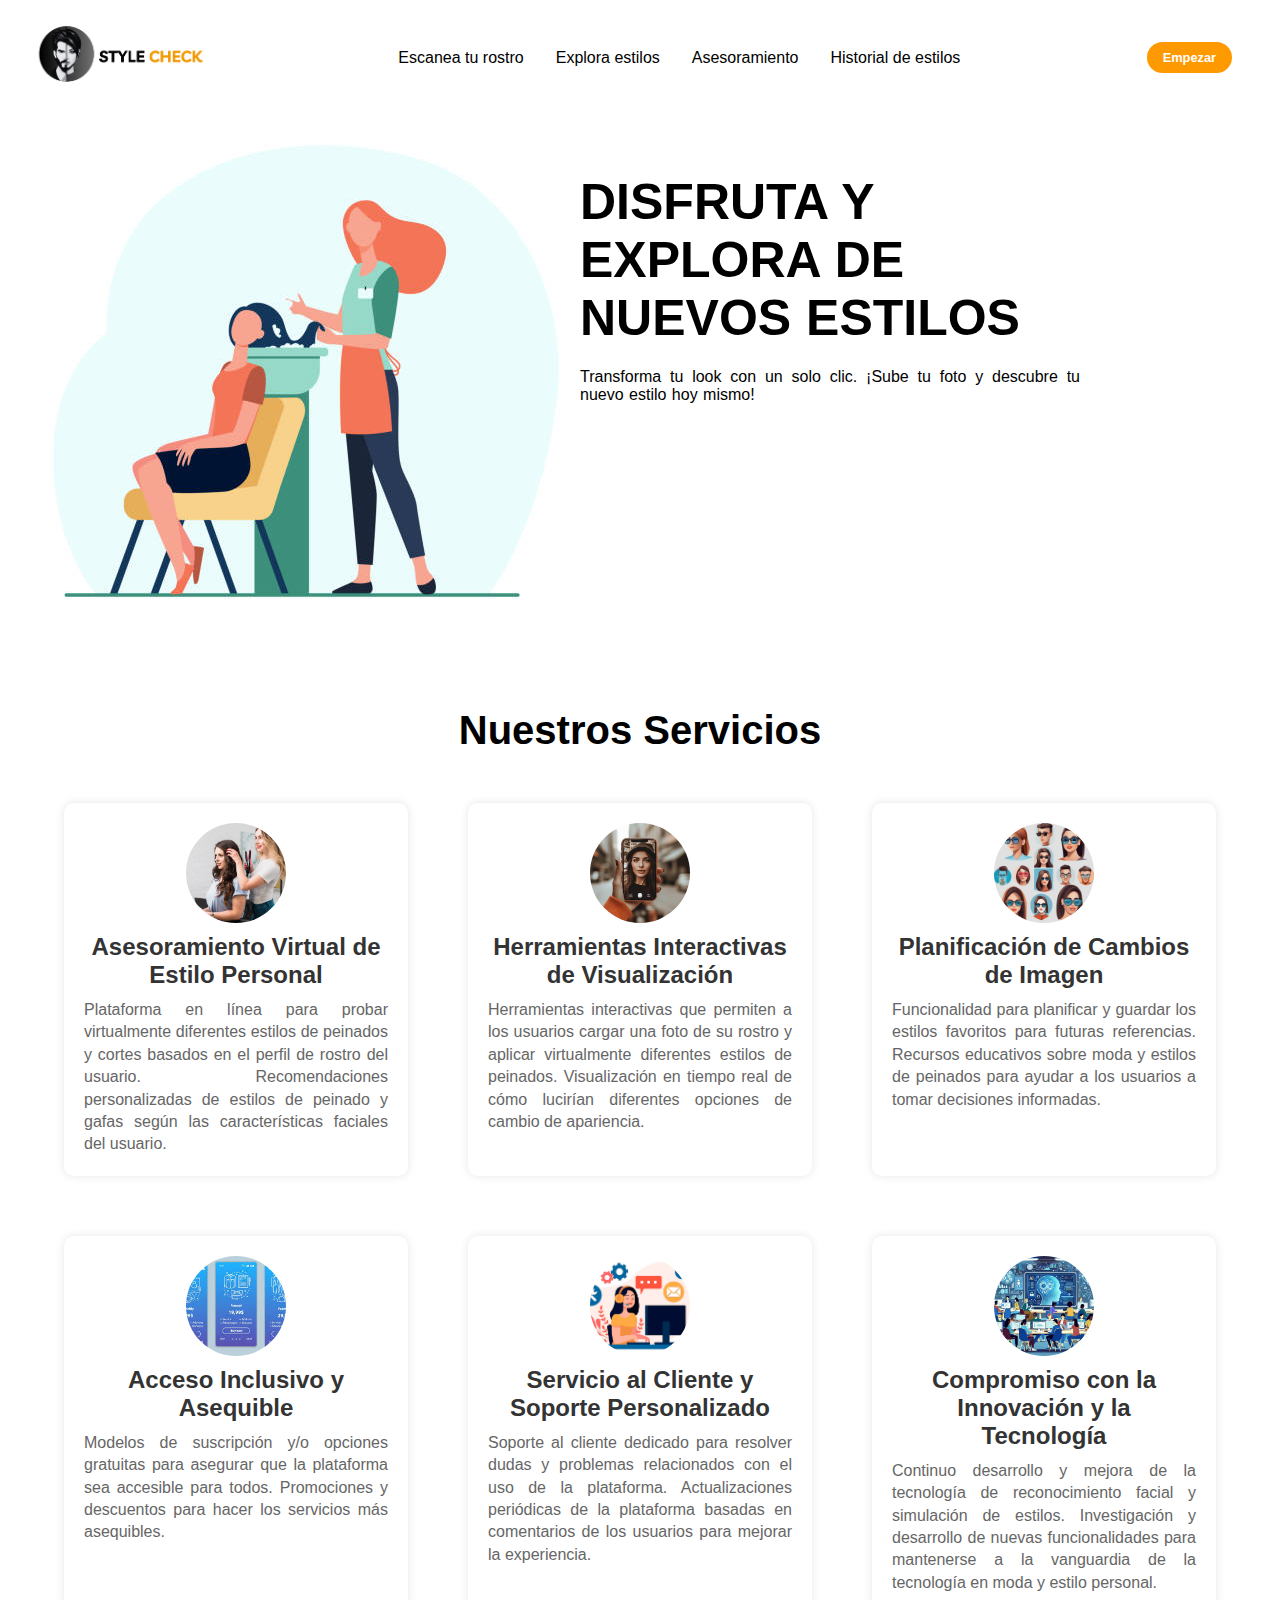
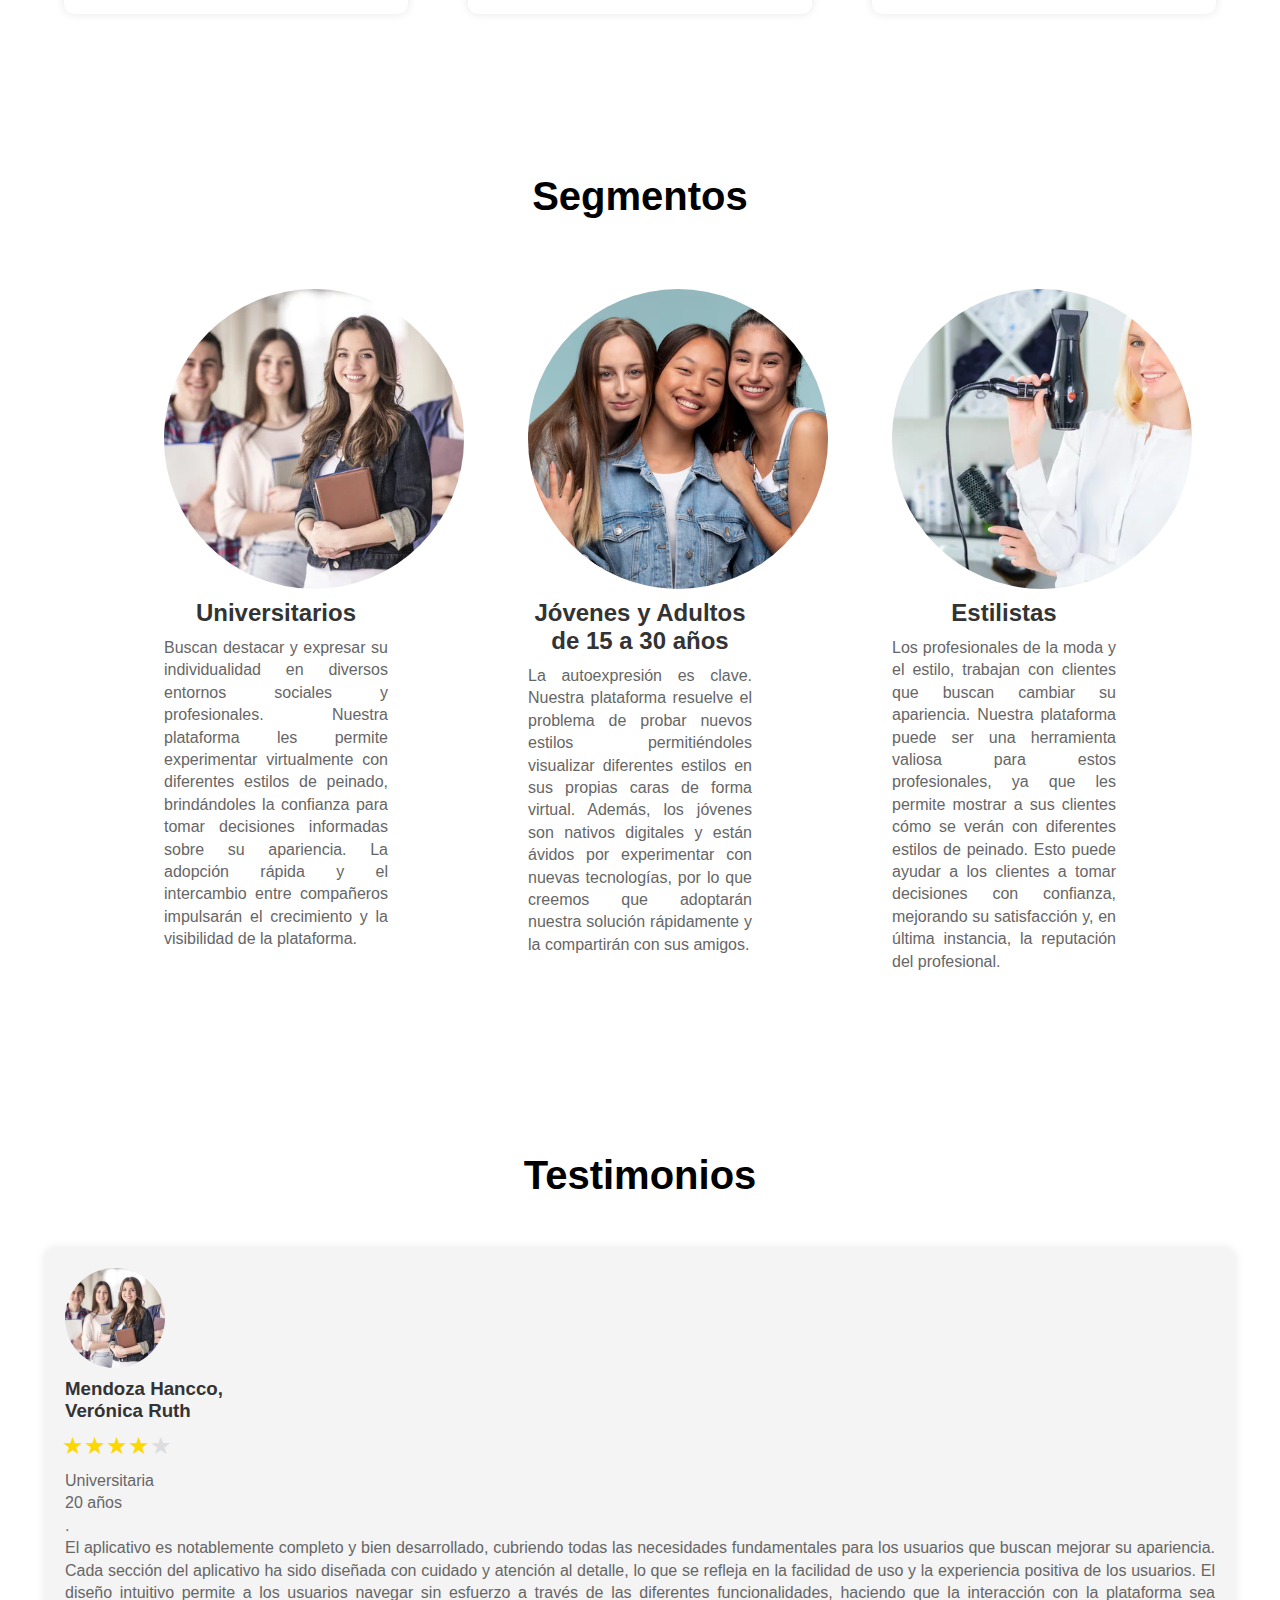
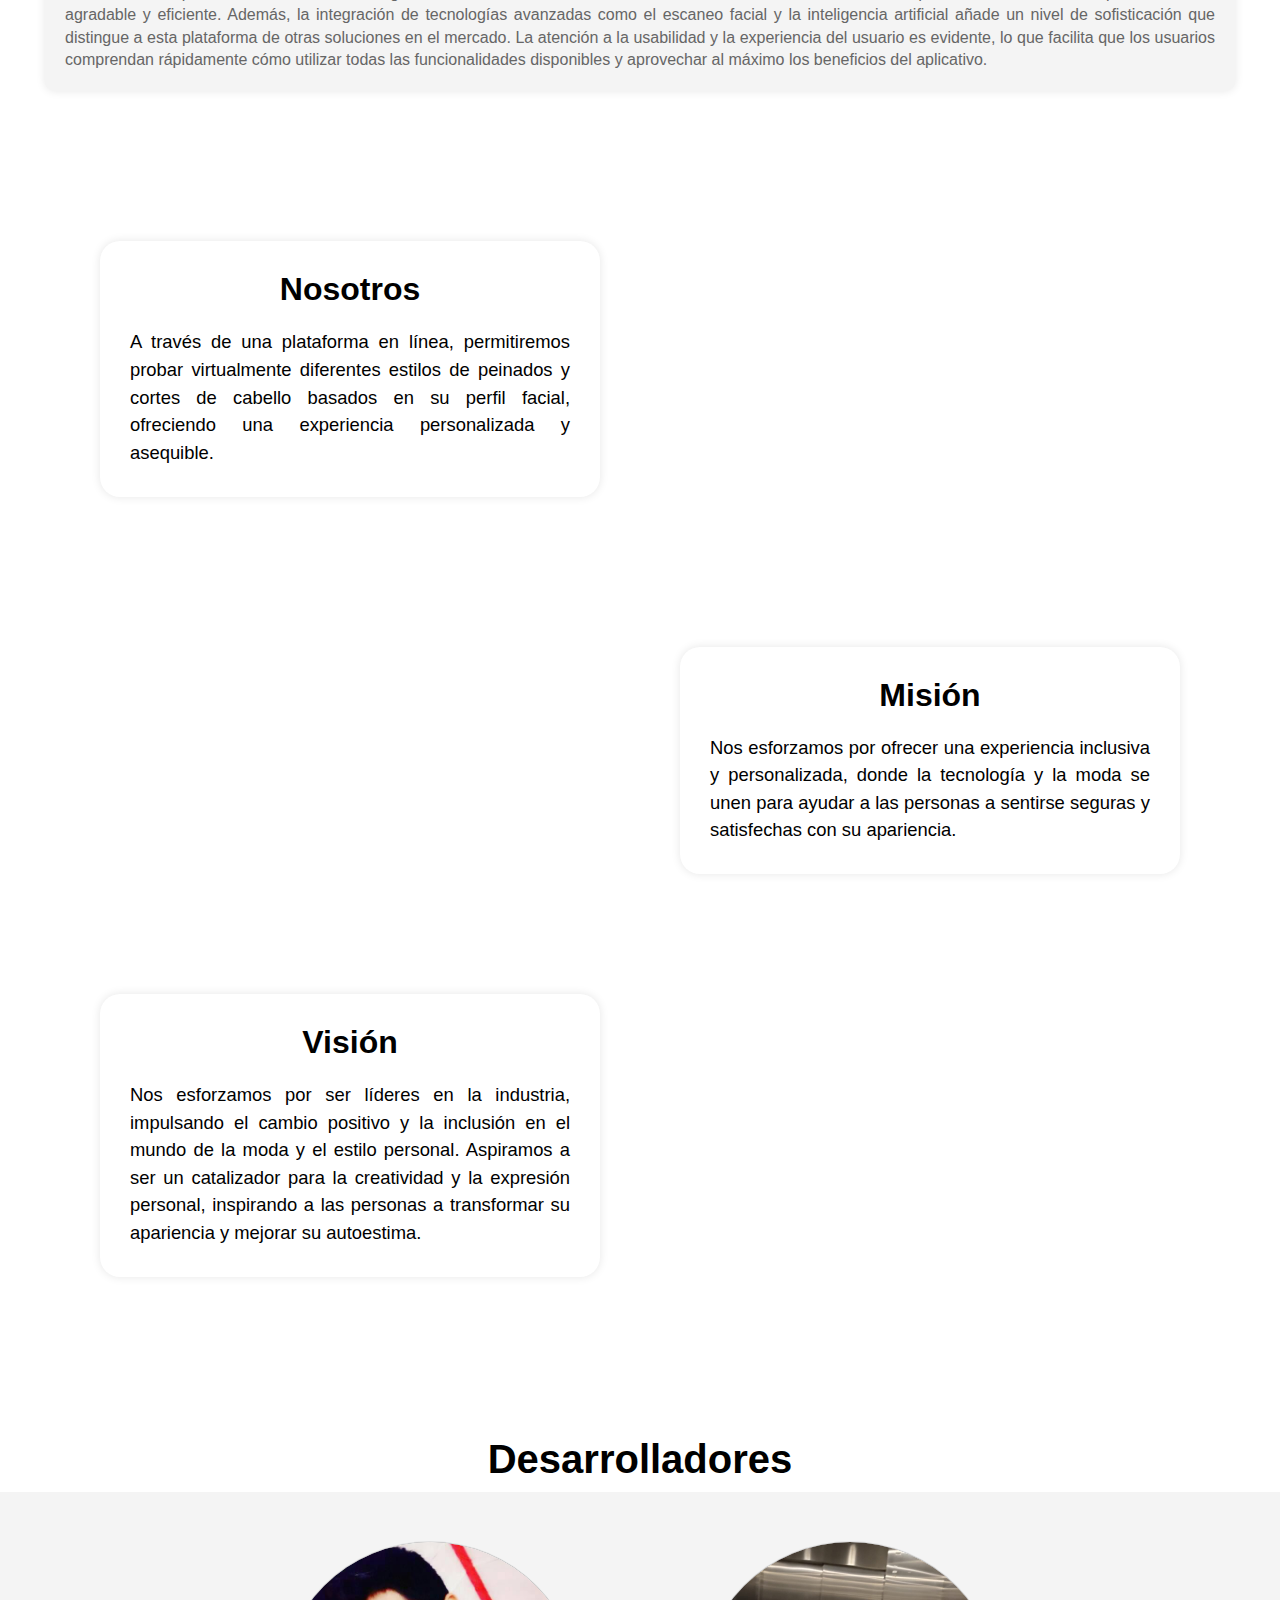
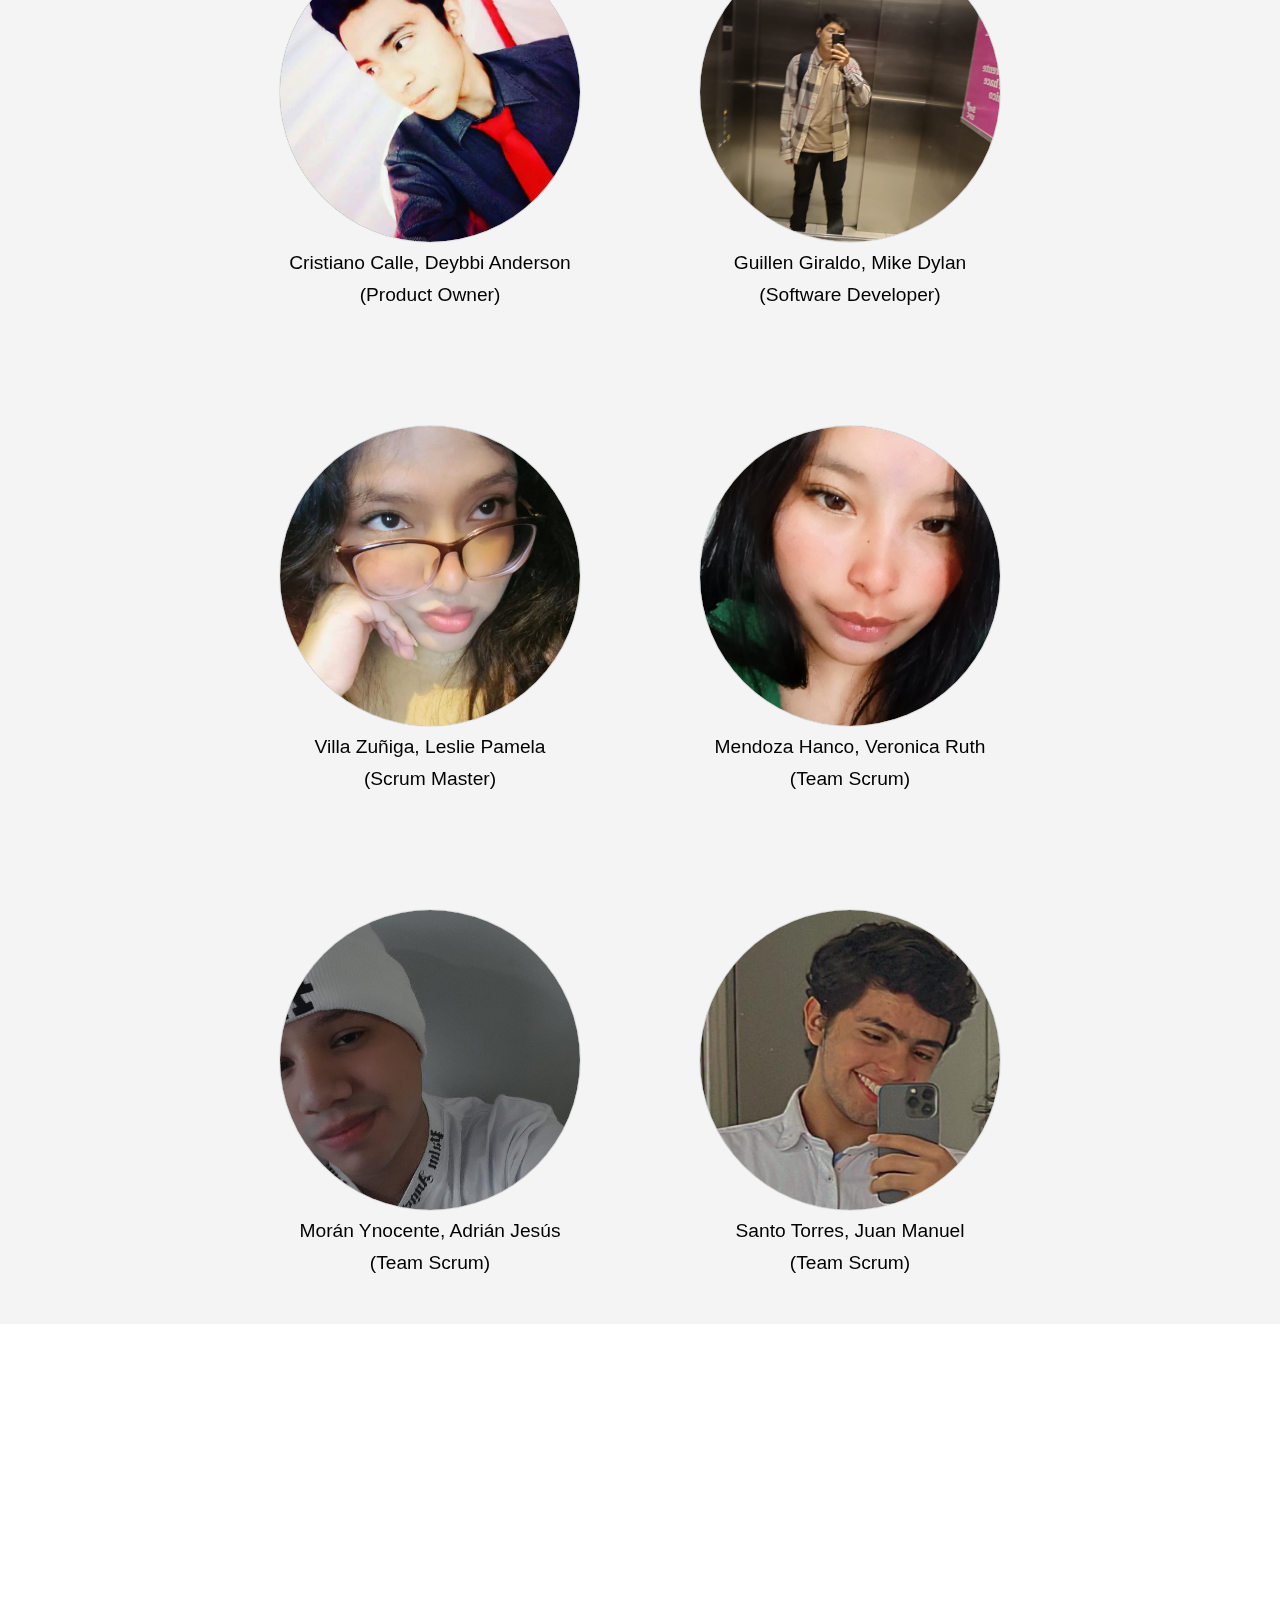
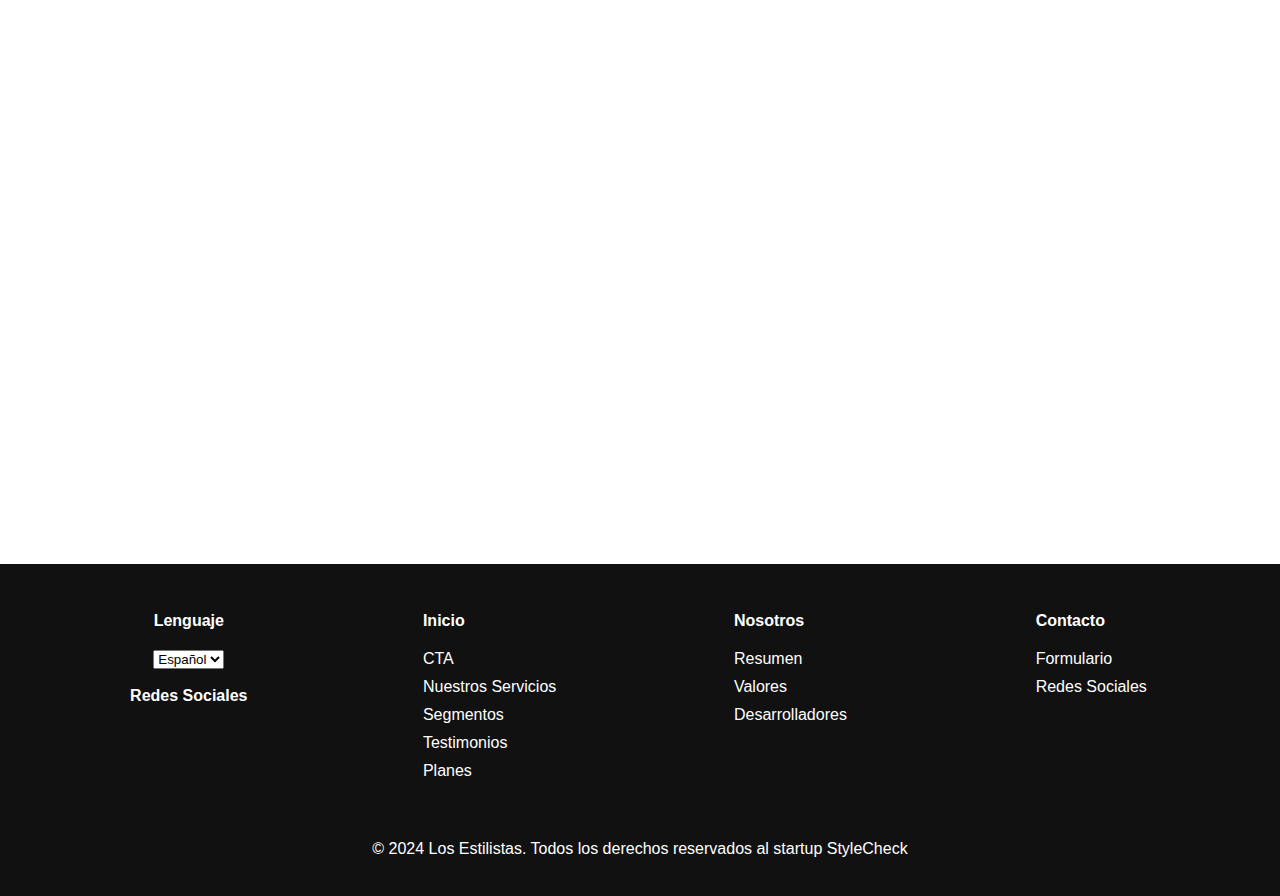
<file: index.html>
<!DOCTYPE html>
<html lang="es">
  <head>
    <meta charset="UTF-8" />
    <meta http-equiv="X-UA-Compatible" content="IE=edge" />
    <meta name="viewport" content="width=device-width, initial-scale=1.0" />
    <link rel="stylesheet" href="style.css" />
    <link rel="stylesheet" href="https://cdnjs.cloudflare.com/ajax/libs/font-awesome/6.5.2/css/all.min.css"
      integrity="sha512-SnH5WK+bZxgPHs44uWIX+LLJAJ9/2PkPKZ5QiAj6Ta86w+fsb2TkcmfRyVX3pBnMFcV7oQPJkl9QevSCWr3W6A=="
      crossorigin="anonymous" referrerpolicy="no-referrer" />
      <link rel="icon" href="/images/logo.png" type="image/png">
    <title>StyleCheck</title>

  </head>
  <body>
    <!-- Header con Navbar -->
    <header>
        <div class="navbar">
            <div class="logo"><a href="index.html"><img src="/images/headerlogo.png" alt="StyleCheck"></a></div>
            <ul class="links">
                <li><a href="/faceapi/webcam.html">Escanea tu rostro</a></li>
                <li><a href="/Explora_Estilos/index.html">Explora estilos</a></li>
                <li><a href="/Explora_Estilos/Asesoramiento/index.html">Asesoramiento</a></li>
                <li><a href="Historial_de_estilos">Historial de estilos</a></li>
            </ul>
            <a href="login/login.html" class="action_btn">Empezar</a>
            <div class="toggle_btn">
                <i class="fa-solid fa-bars"></i>
            </div>
        </div>
        <div class="dropdown_menu">
            <li><a href="/faceapi/webcam.html">Escanea tu rostro</a></li>
            <li><a href="/Explora_Estilos/index.html">Explora estilos</a></li>
            <li><a href="/Explora_Estilos/Asesoramiento/index.html">Asesoramiento</a></li>
            <li><a href="Historial_de_estilos">Historial de estilos</a></li>
            <li><a href="login/login.html" class="action_btn">Empezar</a></li>
        </div>
    </header>

    <!-- Sección Principal -->

    <div class="princ">
        <div class="Page"><a><img src="/images/text01.jpeg" alt="StyleCheck"></a></div>
        <h1>Disfruta y explora de nuevos estilos</h1>
        <p class="intro-text">Transforma tu look con un solo clic. ¡Sube tu foto y descubre tu nuevo estilo hoy mismo!</p>
    </div>

  <!-- Seccion de nuestros servicios -->
  <h2>Nuestros Servicios</h2>
  <div class="container-servicio">
    <div class="servicio">
        <div class="servicio-icono">
            <img src="/images/icono01.jpeg" alt="Ícono del Servicio 1">
        </div>
        <div class="servicio-info">
            <h3>Asesoramiento Virtual de Estilo Personal</h3>
            <p>Plataforma en línea para probar virtualmente diferentes estilos de peinados y cortes basados en el perfil de rostro del usuario. Recomendaciones personalizadas de estilos de peinado y gafas según las características faciales del usuario.</p>
        </div>
    </div>
    <div class="servicio">
        <div class="servicio-icono">
            <img src="/images/icono02.avif" alt="Ícono del Servicio 2">
        </div>
        <div class="servicio-info">
            <h3>Herramientas Interactivas de Visualización</h3>
            <p>Herramientas interactivas que permiten a los usuarios cargar una foto de su rostro y aplicar virtualmente diferentes estilos de peinados. Visualización en tiempo real de cómo lucirían diferentes opciones de cambio de apariencia.</p>
        </div>
    </div>
    <div class="servicio">
        <div class="servicio-icono">
            <img src="/images/Icono03.png" alt="Ícono del Servicio 3">
        </div>
        <div class="servicio-info">
            <h3>Planificación de Cambios de Imagen</h3>
            <p>Funcionalidad para planificar y guardar los estilos favoritos para futuras referencias. Recursos educativos sobre moda y estilos de peinados para ayudar a los usuarios a tomar decisiones informadas.</p>
        </div>
    </div>
    <div class="servicio">
        <div class="servicio-icono">
            <img src="/images/icono04.jpeg" alt="Ícono del Servicio 4">
        </div>
        <div class="servicio-info">
            <h3>Acceso Inclusivo y Asequible</h3>
            <p>Modelos de suscripción y/o opciones gratuitas para asegurar que la plataforma sea accesible para todos. Promociones y descuentos para hacer los servicios más asequibles.</p>
        </div>
    </div>
    <div class="servicio">
        <div class="servicio-icono">
            <img src="/images/icono05.avif" alt="Ícono del Servicio 5">
        </div>
        <div class="servicio-info">
            <h3>Servicio al Cliente y Soporte Personalizado</h3>
            <p>Soporte al cliente dedicado para resolver dudas y problemas relacionados con el uso de la plataforma. Actualizaciones periódicas de la plataforma basadas en comentarios de los usuarios para mejorar la experiencia.</p>
        </div>
    </div>
    <div class="servicio">
        <div class="servicio-icono">
            <img src="/images/icono06.jpeg" alt="Ícono del Servicio 6">
        </div>
        <div class="servicio-info">
            <h3>Compromiso con la Innovación y la Tecnología</h3>
            <p>Continuo desarrollo y mejora de la tecnología de reconocimiento facial y simulación de estilos. Investigación y desarrollo de nuevas funcionalidades para mantenerse a la vanguardia de la tecnología en moda y estilo personal.</p>
        </div>
    </div>
</div>

<!-- Seccion Segmentos -->

 <h2>Segmentos</h2>
 <div class="container-segmentos">
  <div class="segmento">
      <div class="segmento-icono">
          <img src="/images/Universitarios.jpeg" alt="Ícono de Universitarios">
      </div>
      <div class="segmento-info">
          <h3>Universitarios</h3>
          <p>Buscan destacar y expresar su individualidad en diversos entornos sociales y profesionales. Nuestra plataforma les permite experimentar virtualmente con diferentes estilos de peinado, brindándoles la confianza para tomar decisiones informadas sobre su apariencia. La adopción rápida y el intercambio entre compañeros impulsarán el crecimiento y la visibilidad de la plataforma.</p>
      </div>
  </div>

  <div class="segmento">
      <div class="segmento-icono">
          <img src="/images/JovenesyAdolescentes.avif" alt="Ícono de Jóvenes y Adultos de 15 a 30 años">
      </div>
      <div class="segmento-info">
          <h3>Jóvenes y Adultos de 15 a 30 años</h3>
          <p>La autoexpresión es clave. Nuestra plataforma resuelve el problema de probar nuevos estilos permitiéndoles visualizar diferentes estilos en sus propias caras de forma virtual. Además, los jóvenes son nativos digitales y están ávidos por experimentar con nuevas tecnologías, por lo que creemos que adoptarán nuestra solución rápidamente y la compartirán con sus amigos.</p>
      </div>
  </div>

  <div class="segmento">
      <div class="segmento-icono">
          <img src="/images/Estilistas.jpeg" alt="Ícono de Estilistas">
      </div>
      <div class="segmento-info">
          <h3>Estilistas</h3>
          <p>Los profesionales de la moda y el estilo, trabajan con clientes que buscan cambiar su apariencia. Nuestra plataforma puede ser una herramienta valiosa para estos profesionales, ya que les permite mostrar a sus clientes cómo se verán con diferentes estilos de peinado. Esto puede ayudar a los clientes a tomar decisiones con confianza, mejorando su satisfacción y, en última instancia, la reputación del profesional.</p>
      </div>
  </div>
</div>

 <!-- Sección Testimonios -->

 <h2>Testimonios</h2>
 <div class="container-testimonios">
  <div class="testimonio">
      <div class="testimonio-icono">
          <img src="/images/Universitarios.jpeg" alt="testimonio-01">
      </div>
      <div class="testimonio-info">
          <h3>Mendoza Hancco, Verónica Ruth</h3>
          <div class="estrellas">
            <span class="estrella estrella-llena">&#9733;</span>
            <span class="estrella estrella-llena">&#9733;</span>
            <span class="estrella estrella-llena">&#9733;</span>
            <span class="estrella estrella-llena">&#9733;</span>
            <span class="estrella estrella-vacia">&#9733;</span>
          </div>
          <p>Universitaria</p>
          <p>20 años</p>
          <p>.</p>
          <p>El aplicativo es notablemente completo y bien desarrollado, cubriendo todas las necesidades fundamentales para los usuarios que buscan mejorar su apariencia. Cada sección del aplicativo ha sido diseñada con cuidado y atención al detalle, lo que se refleja en la facilidad de uso y la experiencia positiva de los usuarios. El diseño intuitivo permite a los usuarios navegar sin esfuerzo a través de las diferentes funcionalidades, haciendo que la interacción con la plataforma sea agradable y eficiente. Además, la integración de tecnologías avanzadas como el escaneo facial y la inteligencia artificial añade un nivel de sofisticación que distingue a esta plataforma de otras soluciones en el mercado. La atención a la usabilidad y la experiencia del usuario es evidente, lo que facilita que los usuarios comprendan rápidamente cómo utilizar todas las funcionalidades disponibles y aprovechar al máximo los beneficios del aplicativo.</p>
      </div>
  </div>
 </div>

 <!-- Sección Planes -->




    <!-- Sección Nosotros -->

    <section id="Nosotros">
        <h3>Nosotros</h3>
        <p>A través de una plataforma en línea, permitiremos probar virtualmente diferentes estilos de peinados y cortes de cabello basados en su perfil facial, ofreciendo una experiencia personalizada y asequible.</p>
    </section>

    <!-- Sección Misión -->

    <section id="Mision">
        <h3>Misión</h3>
        <p>Nos esforzamos por ofrecer una experiencia inclusiva y personalizada, donde la tecnología y la moda se unen para ayudar a las personas a sentirse seguras y satisfechas con su apariencia.</p>
    </section>

    <!-- Sección Visión -->

    <section id="Vision">
        <h3>Visión</h3>
        <p>Nos esforzamos por ser líderes en la industria, impulsando el cambio positivo y la inclusión en el mundo de la moda y el estilo personal. Aspiramos a ser un catalizador para la creatividad y la expresión personal, inspirando a las personas a transformar su apariencia y mejorar su autoestima.</p>
    </section>

    <!-- Sección Desarrolladores -->

        <h2>Desarrolladores</h2>
        <section id="Desarrolladores">
       <div class="container">
        <div class="card">
          <div class="card-inner">
            <div class="card-front">
              <img src="/images/Deybbi.jpeg" alt="Imagen Frontal">
            </div>
            <div class="card-back">
              <p>Cristiano Calle, Deybbi Anderson</p>
              <p>Información adicional aquí</p>
            </div>
          </div>
          <p class="card-name">Cristiano Calle, Deybbi Anderson</p>
          <p class="card-name">(Product Owner)</p>
        </div>
        <div class="card">
          <div class="card-inner">
            <div class="card-front">
              <img src="/images/Dylan.jpeg" alt="Imagen Frontal">
            </div>
            <div class="card-back">
              <p>Guillen Giraldo, Mike Dylan</p>
              <p>Información adicional aquí</p>
            </div>
          </div>
          <p class="card-name">Guillen Giraldo, Mike Dylan</p>
          <p class="card-name">(Software Developer)</p>
        </div>
        <div class="card">
          <div class="card-inner">
            <div class="card-front">
              <img id="leslie" src="images\Leslie.jpeg" alt="Imagen Frontal">
            </div>
            <div class="card-back">
              <p>Villa Zuñiga, Leslie Pamela</p>
              <p>Información adicional aquí</p>
            </div>
          </div>
          <p class="card-name">Villa Zuñiga, Leslie Pamela</p>
          <p class="card-name">(Scrum Master)</p>
        </div>
        <div class="card">
          <div class="card-inner">
            <div class="card-front">
              <img src="/images/veronica.jpeg" alt="Imagen Frontal">
            </div>
            <div class="card-back">
              <p>Mendoza Hanco, Veronica Ruth</p>
              <p>Información adicional aquí</p>
            </div>
          </div>
          <p class="card-name">Mendoza Hanco, Veronica Ruth</p>
          <p class="card-name">(Team Scrum)</p>
        </div>
        <div class="card">
          <div class="card-inner">
            <div class="card-front">
              <img src="/images/Jesus.jpeg" alt="Imagen Frontal">
            </div>
            <div class="card-back">
              <p>Morán Ynocente, Adrián Jesús</p>
              <p>Información adicional aquí</p>
            </div>
          </div>
          <p class="card-name">Morán Ynocente, Adrián Jesús</p>
          <p class="card-name">(Team Scrum)</p>
        </div>
        <div class="card">
          <div class="card-inner">
            <div class="card-front">
              <img src="images\Juan Manuel.png" alt="Imagen Frontal">
            </div>
            <div class="card-back">
              <p>Santo Torres, Juan Manuel</p>
              <p>Información adicional aquí</p>
            </div>
          </div>
          <p class="card-name">Santo Torres, Juan Manuel</p>
          <p class="card-name">(Team Scrum)</p>
        </div>
       </div>
        </section>
    


    <main>
      <section id="hero">
        
      </section>
    </main>
    <script src="scriptmenu.js"> </script> 

    <!-- Footer -->
    <footer class="footer" id="footer">
        <div class="footer-container">
            <div class="footer-section">
                <h4>Lenguaje</h4>
                <select name="language" class="combobox border_hover">
                    <option value="spanish" selected>Español</option>
                    <option value="english">Inglés</option>
                </select>
                <br />
                <h4>Redes Sociales</h4>
                <div class="footer-social">
                    <ul>
                        <li><a href="https://facebook.com"><i class="fa-brands fa-facebook-f"></i></a></li>
                        <li><a href="https://twitter.com"><i class="fa-brands fa-x-twitter"></i></a></li>
                        <li><a href="https://instagram.com"><i class="fa-brands fa-instagram"></i></a></li>
                    </ul>
                </div>
            </div>
            <div class="footer-section">
                <div>
                    <a href="#" class="footer-title"><h4 class="color_hover">Inicio</h4></a>
                    <ul>
                        <li><a href="index.html#home" class="footer-item color_hover">CTA</a></li>
                        <li><a href="index.html#characteristics" class="footer-item color_hover">Nuestros Servicios</a></li>
                        <li><a href="index.html#targets" class="footer-item color_hover">Segmentos</a></li>
                        <li><a href="index.html#testimonials" class="footer-item color_hover">Testimonios</a></li>
                        <li><a href="index.html#plans" class="footer-item color_hover">Planes</a></li>
                    </ul>
                </div>
            </div>
            <div class="footer-section">
                <div>
                    <a href="#" class="footer-title"><h4 class="color_hover">Nosotros</h4></a>
                    <ul>
                        <li><a href="about_us.html#resume" class="footer-item color_hover">Resumen</a></li>
                        <li><a href="about_us.html#vac" class="footer-item color_hover">Valores</a></li>
                        <li><a href="about_us.html#dev" class="footer-item color_hover">Desarrolladores</a></li>
                    </ul>
                </div>
            </div>
            <div class="footer-section">
                <div>
                    <a href="#" class="footer-title"><h4 class="color_hover">Contacto</h4></a>
                    <ul>
                        <li><a href="contact.html#formcontact" class="footer-item color_hover">Formulario</a></li>
                        <li><a href="contact.html#socialmedia" class="footer-item color_hover">Redes Sociales</a></li>
                    </ul>
                </div>
            </div>
        </div>
        <div class="footer-copy">
            <p>&copy; 2024 Los Estilistas. Todos los derechos reservados al startup StyleCheck</p>
        </div>
    </footer>
    <script src="scriptmenu.js"></script>
</body>
</html>
</file>
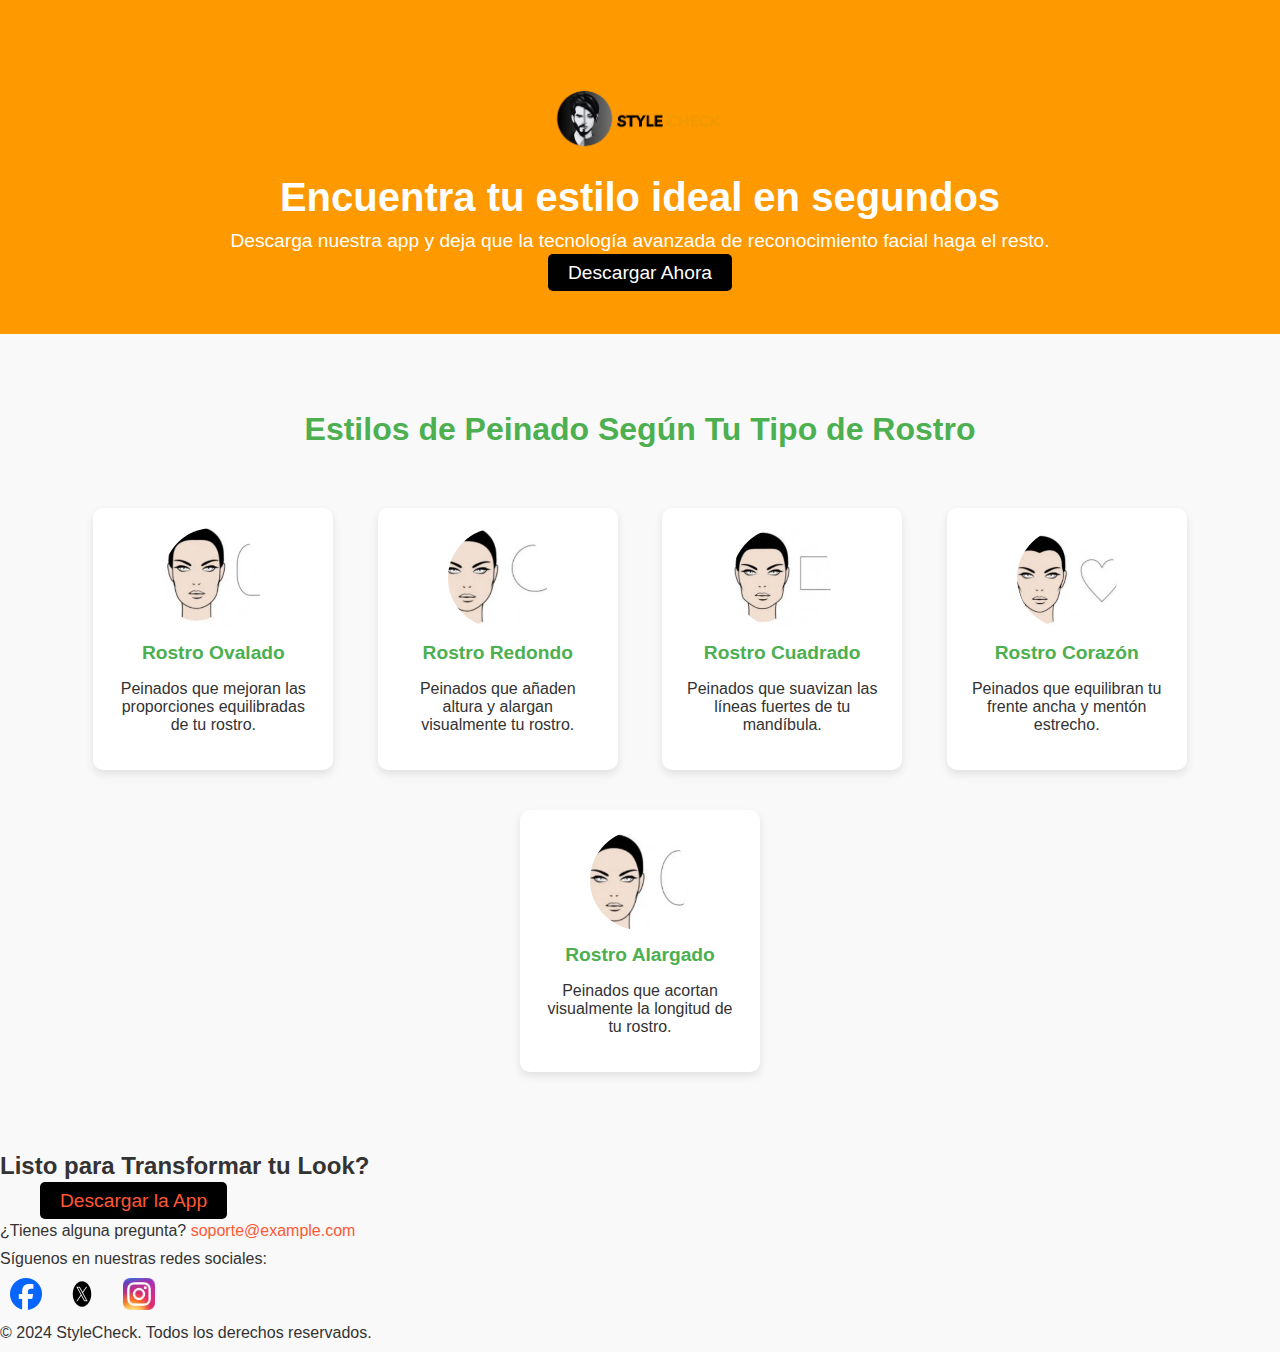
<file: Explora_Estilos/index.html>
<!DOCTYPE html>
<html lang="es">
<head>
    <meta charset="UTF-8">
    <meta name="viewport" content="width=device-width, initial-scale=1.0">
    <title>Descubre tu Estilo Perfecto</title>
    <link rel="stylesheet" href="styles.css">
    <link rel="icon" href="/images/logo.png" type="image/png">
</head>
<body>

    <!-- Encabezado y barra de navegación -->
    <header class="header">
        <div class="logo"><a href="/index.html"><img src="/images/headerlogo.png" alt="StyleCheck"></a></div>
        <nav>
            <!-- Aquí tu barra de navegación existente -->
        </nav>
        <div class="header-content">
            <h1>Encuentra tu estilo ideal en segundos</h1>
            <p>Descarga nuestra app y deja que la tecnología avanzada de reconocimiento facial haga el resto.</p>
            <a href="#" class="cta-button">Descargar Ahora</a>
        </div>
    </header>

    <!-- Sección de estilos según el tipo de rostro -->
    <section class="styles-section">
        <h2>Estilos de Peinado Según Tu Tipo de Rostro</h2>
        <div class="style-card">
            <img src="/Explora_Estilos/imagenes/ovalado.png" alt="Rostro Ovalado">
            <h3>Rostro Ovalado</h3>
            <p>Peinados que mejoran las proporciones equilibradas de tu rostro.</p>
        </div>
        <div class="style-card">
            <img src="/Explora_Estilos/imagenes/redondo.png" alt="Rostro Redondo">
            <h3>Rostro Redondo</h3>
            <p>Peinados que añaden altura y alargan visualmente tu rostro.</p>
        </div>
        <div class="style-card">
            <img src="/Explora_Estilos/imagenes/cuadrado.png" alt="Rostro Cuadrado">
            <h3>Rostro Cuadrado</h3>
            <p>Peinados que suavizan las líneas fuertes de tu mandíbula.</p>
        </div>
        <div class="style-card">
            <img src="/Explora_Estilos/imagenes/corazon.png" alt="Rostro Corazón">
            <h3>Rostro Corazón</h3>
            <p>Peinados que equilibran tu frente ancha y mentón estrecho.</p>
        </div>
        <div class="style-card">
            <img src="/Explora_Estilos/imagenes/alargado.png" alt="Rostro Alargado">
            <h3>Rostro Alargado</h3>
            <p>Peinados que acortan visualmente la longitud de tu rostro.</p>
        </div>
    </section>

    <!-- Footer -->
    <footer>
        <div class="footer-content">
            <h2>Listo para Transformar tu Look?</h2>
            <a href="#" class="cta-button">Descargar la App</a>
            <p>¿Tienes alguna pregunta? <a href="mailto:soporte@example.com">soporte@example.com</a></p>
            <p>Síguenos en nuestras redes sociales:</p>
            <div class="social-icons">
                <a href="#"><img src="/Explora_Estilos/imagenes/icon-facebook.png" alt="Facebook"></a>
                <a href="#"><img src="/Explora_Estilos/imagenes/icon-twitter.png" alt="Twitter"></a>
                <a href="#"><img src="/Explora_Estilos/imagenes/icon-instagram.png" alt="Instagram"></a>
            </div>
            <p>© 2024 StyleCheck. Todos los derechos reservados.</p>
        </div>
    </footer>

    <script src="script.js"></script>
</body>
</html>
</file>
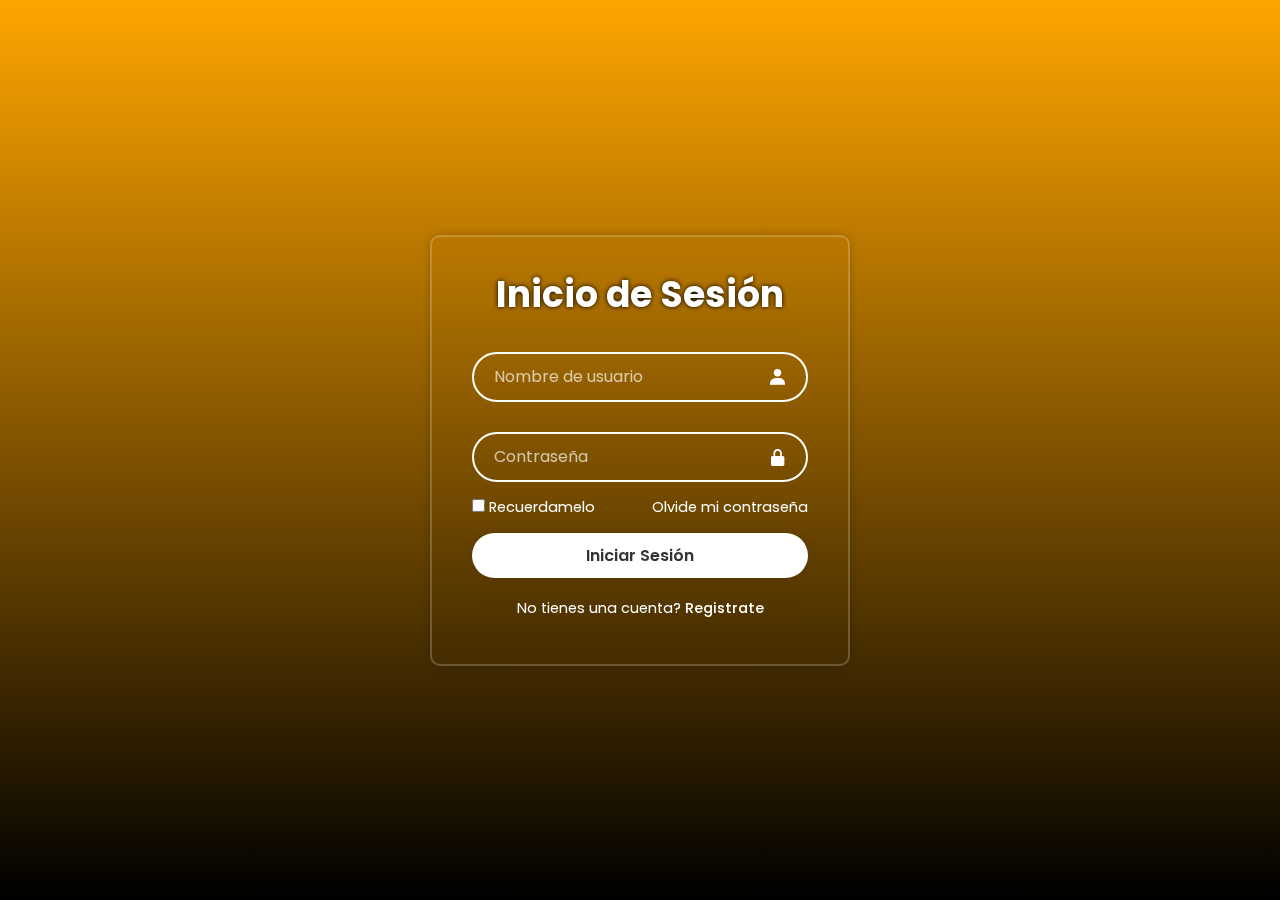
<file: Login/login.html>
<!DOCTYPE html>
<html lang="es">

<head>
    <meta charset="UTF-8">
    <meta http-equiv="X-UA-Compatible" content="IE=edge">
    <meta name="viewport" content="width=device-width, initial-scale=1.0">
    <title>Login Form in HTML and CSS | Codehal</title>
    <link rel="stylesheet" href="styles.css">
    <link href='https://unpkg.com/boxicons@2.1.4/css/boxicons.min.css' rel='stylesheet'>
    <link rel="icon" href="/images/logo.png" type="image/png">
</head>

<body>
    <div class="wrapper">
        <form action="">
            <h1>Inicio de Sesión</h1>
            <div class="input-box">
                <input type="text" placeholder="Nombre de usuario" required>
                <i class='bx bxs-user'></i>
            </div>
            <div class="input-box">
                <input type="password" id="password" name="password" 
               pattern="(?=.*\d)(?=.*[a-zA-Z])(?=.*[@$!%*?&])[A-Za-z\d@$!%*?&]{12,}" 
               title="Debe tener al menos 12 caracteres, incluir una letra, un número y un carácter especial" placeholder="Contraseña"
               required>
                <i class='bx bxs-lock-alt'></i>
            </div>
            <div class="remeber-forgot">
                    <label><input type="checkbox"> Recuerdamelo </label>
                    <a href="/Login/RecuperarContraseña/forgotpassword.html">Olvide mi contraseña</a>
            </div>
            <button type="submit" class="btn">Iniciar Sesión</button>
            <div class="register-link">
                <p>No tienes una cuenta? <a href="/Login/REGISTER/register.html">Registrate</a></p>
            </div>
        </form>
    </div>
</body>

</html>
</file>
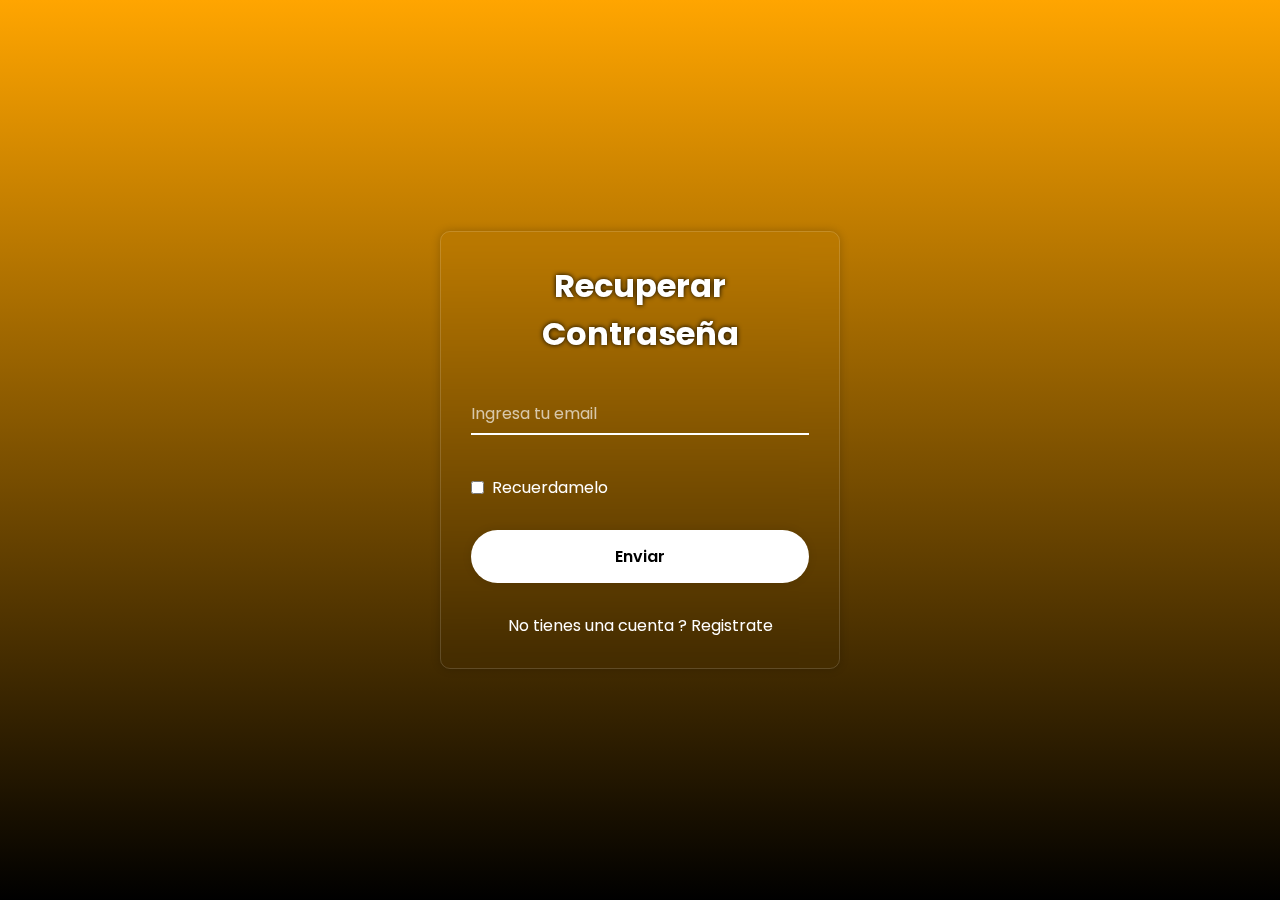
<file: Login/RecuperarContraseña/forgotpassword.html>
<!DOCTYPE html>
<html lang="es">
<head>
    <meta charset="UTF-8">
    <meta name="viewport" content="width=device-width, initial-scale=1.0">
    <link rel="stylesheet" href="styles.css">
    <link rel="icon" href="/images/logo.png" type="image/png">
    <title>StyleCheck-forgotpassword</title>
</head>
<body>
    <div class="container">
        <form action="#">
            <h2>Recuperar Contraseña</h2>
            <div class="input-text">
                <input type="email" required>
                <label>Ingresa tu email</label>
            </div>
            <div class="forget">
                <label for="remember">
                    <input type="checkbox" id="remember">
                    <p>Recuerdamelo</p>
                </label>
            </div>
            <button type="submit"> Enviar</button>
            <div class="register">
                <p>No tienes una cuenta ?  <a href="/Login/REGISTER/register.html">Registrate</a> </p>
            </div>
        </form>
    </div>
</body>
</html>
</file>
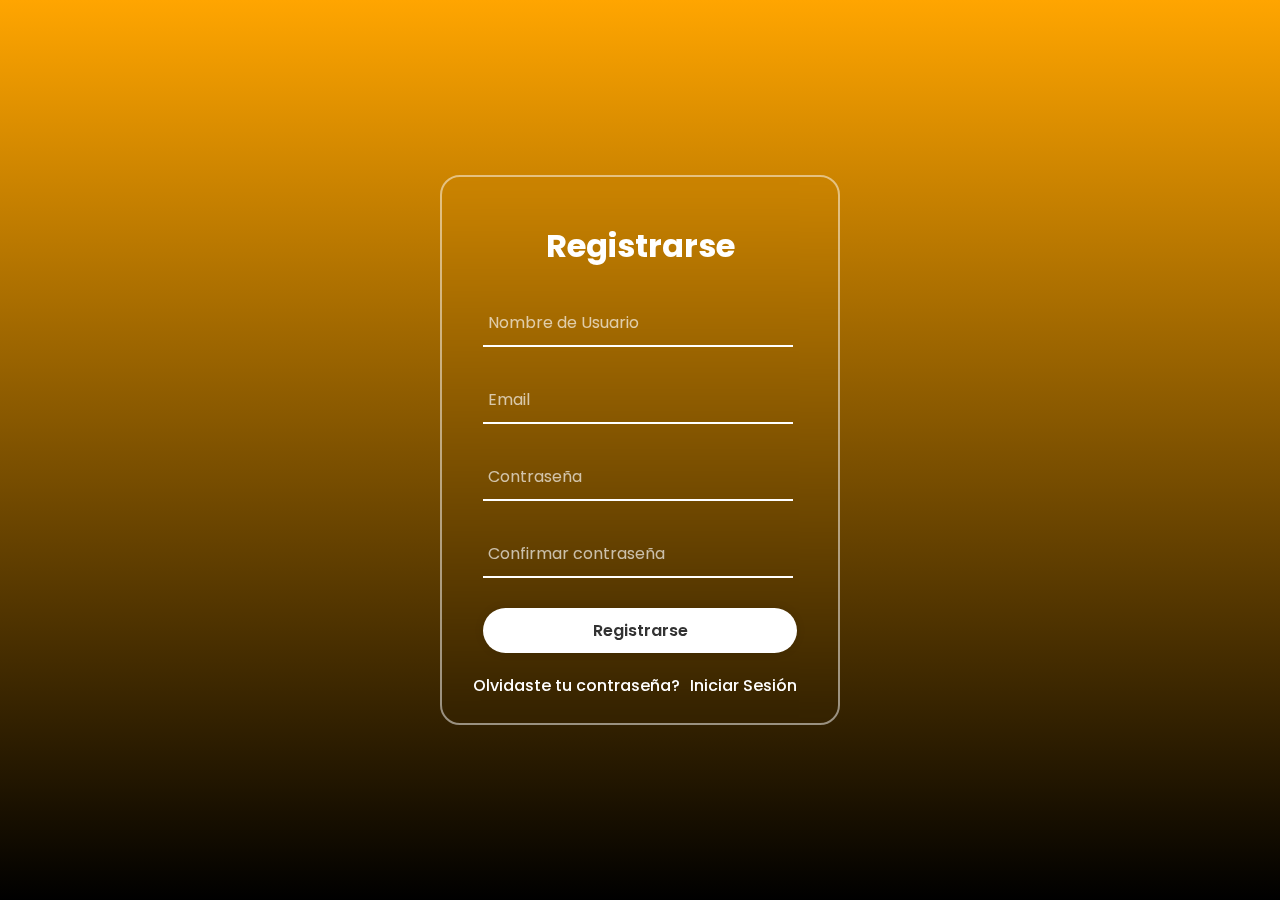
<file: Login/REGISTER/register.html>
<!DOCTYPE html>
<html lang="en">
<head>
    <meta charset="UTF-8">
    <meta name="viewport" content="width=device-width, initial-scale=1.0">
    <link rel="stylesheet" href="strylesregster.css">
    <link rel="icon" href="/images/logo.png" type="image/png">
    <title>StyleCheck Register</title>
</head>
<body>
    <div class="container">

        <div class="form-box">
            <form action="" name="Form-fill" >
                <h2>Registrarse</h2>
                <div class="input-box">
                    <input type="text" name="Username" placeholder="Nombre de Usuario" >
                </div>
                <div class="input-box">
                    <input type="email" name="Email" placeholder="Email" >
                </div>
                <div class="input-box">
                    <input type="password" id="password" name="password" 
               pattern="(?=.*\d)(?=.*[a-zA-Z])(?=.*[@$!%*?&])[A-Za-z\d@$!%*?&]{12,}" 
               title="Debe tener al menos 12 caracteres, incluir una letra, un número y un carácter especial" 
               required placeholder="Contraseña">
                </div>
                <div class="input-box">
                    <input type="password" name="cPassword" placeholder="Confirmar contraseña" >
                </div>
                <div class="button">
                    <input type="submit" class="btn" value="Registrarse">
                </div>
                <div class="group">
                    <span> <a id="olvidaste" href="#">Olvidaste tu contraseña?</a></span>
                    <span><a href="../login.html">Iniciar Sesión</a></span>
                </div>
            </form>
        </div>
    </div>
</body>
</html>
</file>
<file: style.css>
* {
  margin: 0;
  padding: 0;
  box-sizing: border-box;
  font-family: 'Open Sans', sans-serif;
}

body {
  height: 100vh;
  background-color: #fff;
  /*background-image:url('https://marketplace.canva.com/EAFYxMletq8/1/0/400w/canva-fondo-de-pantalla-figuras-abstractas-rosa-UMUDNSViQUw.jpg');*/
  background-size: cover;
  background-position: center;
  margin: 0;
  padding: 0;
  box-sizing: border-box;
}
li{
  list-style: none;
}
a{
  text-decoration: none;
  color: #000;
  font-size: 1rem;
}

a:hover{
  color: #f90;
}


/* Header */

header{
  position: relative;
  padding: 0 2rem;
}

/*Imagen logo del header*/
header .navbar .logo a img{
  width: 180px;
  padding-top: 20px;
}
.navbar{
  background: linear-gradient(bottom,black,transparent);
  width: 100%;
  height: 60px;
  max-width: 1200px;
  display:flex;
  align-items: center;
  justify-content:space-between;
  margin-top: 18px;
}

.navbar .links{
  display: flex;
  gap:  2rem;
  padding-top: 20px;
}
.navbar .toggle_btn{

  color: #f90;
  font-size: 1.5rem;
  cursor: pointer;
  display: none;
}
.action_btn{
  margin-top: 18px;
  background-color: #f90;
  color: #fff;
  padding: 0.5rem 1rem;
  border: none;
  outline: none;
  border-radius: 20px;
  font-size: 0.8rem;
  font-weight: bold;
  cursor: pointer;
}

.action_btn:hover{
  scale: 1.05;
  color: #fff ;

}
.action_btn:active{
  scale: 0.95;
}

/* Dropdown menu  */

.dropdown_menu{
  display: none;
  position: absolute;
  right: 2rem;
  top: 60px;
  height: 0;
  width: 300px;
  background: rgba(255, 255, 255, 0.1);
  backdrop-filter: blur(15px);
  border-radius: 10px;
  overflow: hidden;
  transition: heigth 0.2s cubic-bezier(0.175, 0.885, 0.32, 1.275); 
}
.dropdown_menu.open{
  height:   240px;
}
.dropdown_menu li{
  padding: 0.7rem;
  display: flex;
  align-items: center;
  justify-content: center;
}

.dropdown_menu .action_btn{
  width: 100%;
  display: flex;
  justify-content: center;
}

/* Hero */
section#hero{
  height: calc(100vh - 60px);
  display: flex;
  flex-direction: column;
  align-items: center;
  justify-content: center;
  text-align: center;
  color: #fff;
}
#hero h1{
  font-size: 3rem;
  margin-bottom: 1rem;
}

/* Imagen-principal */

header .princ .Page a img{
  width: 650px;
  padding-top: 20px;
}
.princ{
  background: linear-gradient(black,transparent);
  width: 100%;
  height: 350px;
  max-width: 200px;
  display:flex;
  align-items: center;
  justify-content:space-between;
  margin-top: 120px;
}

/* txt-info*/
h1{
  font-family: Verdana, Geneva, Tahoma, sans-serif; 
  color: #000;  
  text-align:left;
  font-size: 50px;
  text-transform: uppercase; /*A MAYUSCULAS*/
  position: absolute;
  letter-spacing: 0px;
  word-spacing: 1px;
  right: 200px; /* Ajusta la posición según sea necesario */
  width: 500px; /* Ancho del "gancho" */
  height: 400px;
}
.intro-text{
  font-family: Verdana, Geneva, Tahoma, sans-serif; 
  text-align:justify;
  position: absolute;
  word-spacing: 1px;
  right: 200px; /* Ajusta la posición según sea necesario */
  width: 500px; /* Ancho del "gancho" */
  height: 10px;
}
/* Nuestros Servicios*/

.container-servicio {
  display: flex;
  justify-content: center;
  flex-wrap: wrap;
  gap: 60px;
  max-width: 10000px;
  margin-top: 50px;
}

.servicio {
  width: calc(30% - 40px);
  background-color: #fff;
  padding: 20px;
  border-radius: 10px;
  box-shadow: 0 0 10px rgba(0, 0, 0, 0.1);
  text-align: center;
  transition: transform 0.3s ease;
}

.servicio:hover {
  transform: translateY(-15px);
}

.servicio-icono {
  width: 100px;
  height: 100px;
  border-radius: 50%;
  overflow: hidden;
  margin: 0 auto 10px;
}

.servicio-icono img {
  width: 100%;
  height: 100%;
  object-fit: cover;
}

.servicio-info h3 {
  color: #333;
  font-size: 1.5em;
  margin-bottom: 10px;
}

.servicio-info p {
  color: #666;
  font-size: 1em;
  line-height: 1.4;
  text-align: justify;
}

/* Segmentos */

.container-segmentos {
  display: flex;
  justify-content: center;
  flex-wrap: wrap;
  gap: 100px;
  max-width: 10000px;
  margin-top: 50px;
}

.segmento {
  width: calc(30% - 120px);
  background-color: #fff;
  padding: 20px;
  border-radius: 10px;
  box-shadow: 0 0 0px rgba(0, 0, 0, 0.1);
  text-align: center;
  transition: transform 0.3s ease;
}

.segmento-icono {
  width: 300px;
  height: 300px;
  border-radius: 50%;
  overflow: hidden;
  margin: 0 auto 10px;
}

.segmento-icono img {
  width: 100%;
  height: 100%;
  object-fit: cover;
}

.segmento-info h3 {
  color: #333;
  font-size: 1.5em;
  margin-bottom: 10px;
}

.segmento-info p {
  color: #666;
  font-size: 1em;
  line-height: 1.4;
  text-align: justify;
}
/* Testimoonios */

.container-testimonios {
  display: flex;
  justify-content: center;
  flex-wrap: wrap;
  gap: 100px;
  max-width: 10000px;
  margin-top: 50px;
}

.testimonio {
  width: calc(100% - 90px);
  background-color: #f4f4f4;
  padding: 20px;
  border-radius: 10px;
  box-shadow: 0 0 10px rgba(0, 0, 0, 0.1);
  text-align: center;
  transition: transform 0.3s ease;
}

.testimonio-icono {
  width: 100px;
  height: 100px;
  border-radius: 50%;
  overflow: hidden;
  margin: 0 auto 10px;
  margin-left: 0%;
}

.testimonio-icono img {
  width: 100%;
  height: 100%;
  object-fit: cover;
}

.testimonio-info h3 {
  color: #333;
  text-align: left;
  font-size: 1.15;
  margin-bottom: 10px;
  margin-right: 80%;
}

.testimonio-info p {
  color: #666;
  font-size: 1em;
  line-height: 1.4;
  text-align: justify;
}
.estrellas {
  display: flex;
  justify-content: center;
  margin-bottom: 10px;
  margin-right: 91%;
}

.estrella {
  font-size: 1.5em;
}

.estrella-llena {
  color: #FFD700; /* Color para las estrellas llenas */
  
}

.estrella-vacia {
  color: #ddd; /* Color para la estrella vacía */
}

/* Afecta a todos los h2 = subtitx del Landing page */
h2{
  color: #000;
  margin-top: 160px;
  font-size: 2.5em;
  margin-bottom: 10px;
  text-align: center;
}
/* Nosotros */

#Nosotros {
  padding: 30px;
  margin: 150px auto;
  margin-left: 100px; /* Ajusta este valor según sea necesario */
  background: rgb(255, 255, 255);
  border-radius: 20px;
  box-shadow: 0 0 10px rgba(0, 0, 0, 0.1);
  max-width: 500px;
}

#Nosotros h3 {
  color: #000;
  font-size: 2em;
  margin-bottom: 20px;
  text-align: center;
}

#Nosotros p {
  font-family: Verdana, Geneva, Tahoma, sans-serif; 
  text-align: justify;
  font-size: 1.15em;
  line-height: 1.5;
  color: #000;
}

/* Mision */

#Mision {
  padding: 30px;
  margin: 0px auto;
  margin-right: 100px; /* Ajusta este valor según sea necesario */
  background: rgb(255, 255, 255);
  border-radius: 20px;
  box-shadow: 0 0 10px rgba(0, 0, 0, 0.1);
  max-width: 500px;
}

#Mision h3 {
  color: #000;
  font-size: 2em;
  margin-bottom: 20px;
  text-align: center;
}

#Mision p {
  font-family: Verdana, Geneva, Tahoma, sans-serif; 
  text-align: justify;
  font-size: 1.15em;
  line-height: 1.5;
  color: #000;
}

/* Viision */

#Vision {
  padding: 30px;
  margin: 120px auto;
  margin-left: 100px; /* Ajusta este valor según sea necesario */
  background: rgb(255, 255, 255);
  border-radius: 20px;
  box-shadow: 0 0 10px rgba(0, 0, 0, 0.1);
  max-width: 500px;
}

#Vision h3 {
  color: #000;
  font-size: 2em;
  margin-bottom: 20px;
  text-align: center;
}

#Vision p {
  font-family: Verdana, Geneva, Tahoma, sans-serif; 
  text-align: justify;
  font-size: 1.15em;
  line-height: 1.5;
  color: #000;
}

/* Se obtiene los circulos de los desarrolladores */

#Desarrolladores {
  padding: 50px 100px;
  background-color: #f4f4f4;
  text-align: center;
}

/* Desarrolladores */

.container {
  display: flex;
  justify-content: center;
  align-items: center;
  flex-wrap: wrap;
  gap: 120px; /* Es espacio entre las cards*/
}

.card {
  perspective: 1000px;
  position: relative;
}

.card-inner {
  position: relative;
  width: 300px;
  height: 300px;
  text-align: center;
  transition: transform 0.6s;
  transform-style: preserve-3d;
}

.card:hover .card-inner {
  transform: rotateY(180deg);
}

.card-front,
.card-back {
  position: absolute;
  width: 100%;
  height: 100%;
  backface-visibility: hidden;
  border-radius: 50%;
  box-shadow: 0 0 1px rgba(0, 0, 0, 0.753);
}

.card-front {
  background-color: #fff;
  display: flex;
  justify-content: center;
  align-items: center;
  border-radius: 50%;
  overflow: hidden;
}

.card-front img {
  width: 100%;
  height: 100%;
  object-fit: cover;
  border-radius: 50%;
}

.card-back {
  background-color: #fff;
  color: #000;
  transform: rotateY(180deg);
  display: flex;
  justify-content: center;
  align-items: center;
  flex-direction: column;
  border-radius: 50%;
  padding: 20px;
}

.card-name {
  margin-top: 10px;
  font-size: 1.2em;
  font-weight: lighter;
}
.card-front #leslie{
  transform: rotate(270deg);
}

/* Footer */

/* ?===== FOOTER =====? */
:root{
  --footer-color: #fff;
}
.footer {

  background: #111111;
  color: var(--footer-color);
  padding: 3%;
  display: flex;
  flex-direction: column;
  justify-content: center;
}

.footer-container {
  display: flex;
  flex-wrap: wrap;
  justify-content: space-around;
}

.footer-copy {
  display: flex;
  justify-content: center;
}

.footer-section {
  display: flex;
  flex-direction: column;
  align-items: center;
  width: 25%;
  flex-basis: 25%;
  padding: 10px;
  flex: 1;
}

.footer-section h4 {
  margin-bottom: 20px;
  color: var(--footer-color);
}

.footer-section ul {
  list-style: none;
  padding: 0;
  margin: 0;
}

.footer-section ul li {
  margin-bottom: 10px;
}

.footer-section ul li a {
  color: var(--footer-color);
  text-decoration: none;
}

.footer-title {
  text-decoration: none;
}

.footer-info {
  margin-top: 30px;
}

.footer-info p {
  margin-bottom: 10px;
}

/* NUESTRAS REDES SOCIALES */

.footer-social ul {
  list-style: none;
  padding: 0;
  margin: 0;
  display: flex;
}

.footer-social ul li {
  margin-right: 10px;
}

.footer-social ul li a i {
  color: var(--footer-color);
}

.footer-copy {
  margin-top: 40px;
  text-align: center;
}

@media (max-width: 650px) {
  .footer-container {
    flex-direction: column;
    align-items: center;
  }

  .footer-section {
    margin-bottom: 20px;
  }

  .footer-section h4 {
    margin-bottom: 10px;
  }

  .footer-title {
    margin-bottom: 5px;
  }
}



/* Diseño responsive */

@media(max-width:992px){
  .navbar .links,
  .navbar .action_btn{
    display: none;
  }
  .navbar .toggle_btn{
    display: block;
  }
  .dropdown_menu{
    display: block;

  }

}
@media(max-width:576px) {
  .dropdown_menu {
    left: 2rem;
    width: unset;
  }
}
</file>
<file: Explora_Estilos/styles.css>
body {
    font-family: 'Arial', sans-serif;
    margin: 0;
    padding: 0;
    background-color: #f9f9f9;
    color: #333;
    display: flex;
    flex-direction: column;
    min-height: 100vh;
}

.header {
    background-color: #f90;
    color: white;
    text-align: center;
    padding: 50px 20px;
}
header .logo a img{
    width: 180px;
    padding-top: 20px;
  }
.header-content h1 {
    margin: 0;
    font-size: 2.5em;
}

.header-content p {
    font-size: 1.2em;
    margin: 10px 0;
}

.cta-button {
    background-color: black;
    color: white;
    padding: 8px 20px;
    margin: 40px;
    text-decoration: none;
    border-radius: 5px;
    font-size: 1.2em;
}

.styles-section {
    padding: 50px 20px;
    text-align: center;
    flex: 1;
}

.styles-section h2 {
    margin-bottom: 40px;
    font-size: 2em;
    color: #4CAF50;
}

.style-card {
    display: inline-block;
    background: white;
    border-radius: 10px;
    box-shadow: 0 4px 8px rgba(0, 0, 0, 0.1);
    margin: 20px;
    padding: 20px;
    text-align: center;
    width: 200px;
    transition: transform 0.3s ease;
}

.style-card:hover {
    transform: translateY(-10px);
}

.style-card img {
    border-radius: 50%;
    width: 100px;
    height: 100px;
    object-fit: cover;
}

.style-card h3 {
    margin: 10px 0;
    font-size: 1.2em;
    color: #4CAF50;
}

.footer {
    background-color: #9a9a9a;
    color: #333;
    text-align: center;
    padding: 20px;
    position: relative;
    bottom: 0;
    width: 100%;
    height: auto;
}

.footer-content h2, .footer-content p {
    margin: 10px 0;
}

.footer-content a {
    color: #FF5733;
    text-decoration: none;
}

.social-icons {
    margin: 10px 0;
}

.social-icons img {
    width: 32px; /* Ajustado a 32x32 píxeles */
    height: 32px;
    margin: 0 10px;
}
</file>
<file: Login/styles.css>
@import url("https://fonts.googleapis.com/css2?family=Poppins:wght@300;400;500;600;700;800;900&display=swap");

* {
    margin: 0;
    padding: 0;
    box-sizing: border-box;
    font-family: "Poppins", sans-serif;
}

body {
    display: flex;
    justify-content: center;
    align-items: center;
    min-height: 100vh;
    background: linear-gradient(orange,black);
    background-size: cover;
    background-position: center;
}

.wrapper {
    width: 420px;
    background: transparent;
    border: 2px solid rgba(255, 255, 255, .2);
    backdrop-filter: blur(20px);
    box-shadow: 0 0 10px rgba(0, 0, 0, .2);
    color: #fff;
    border-radius: 10px;
    padding: 30px 40px;
}

.wrapper h1 {
    font-size: 36px;
    text-align: center;
    text-shadow: 0 0 5px #000;
}

.wrapper .input-box {
    position: relative;
    width: 100%;
    height: 50px;
    margin: 30px 0;
}

.input-box input {
    width: 100%;
    height: 100%;
    background: transparent;
    border: none;
    outline: none;
    border: 2px solid rgba(255, 255, 255, 2);
    border-radius: 40px;
    font-size: 16px;
    color: #fff;
    padding: 20px 45px 20px 20px;
}

.input-box input::placeholder {
    color: #fffa;
}

.input-box i {
    position: absolute;
    right: 20px;
    top: 50%;
    transform: translateY(-50%);
    font-size: 20px;
}
.wrapper .remeber-forgot {
    display: flex;
    justify-content: space-between;
    font-size: 14.5px;
    margin: -15px 0 15px;
}
.remeber-forgot label input{
    accent-color: #fff;
    text-decoration: none;
}
.remeber-forgot a{
    color: #fff;
    text-decoration: none;
}
.remeber-forgot a:hover{
    color: #f90;
    text-decoration: underline;
}
.wrapper .btn{
    width: 100%;
    height: 45px;
    background: #fff;
    border:none;
    outline: none;
    box-shadow: 0 0 10px rgba(0, 0, 0, 0.1);
    cursor: pointer;
    font-size: 16px;
    border: 2px solid transparent;
    color: #333;
    font-weight: 600;

    border-radius: 40px;
}
.wrapper .btn:hover{
        color: #fff;
        background: rgba(255, 255, 255, 0.15);
        border-color: #fff;
        transition: 0.3 ease;
}
.wrapper .register-link {
    font-size: 14.5px;
    text-align: center;
    margin: 20px 0 15px;
}
.register-link p a {
    color: #fff;
    text-decoration: none;
    font-weight: 500;
}
.register-link p a:hover{
    color: #f90;
    text-decoration: underline;
}
</file>
<file: Login/RecuperarContraseña/styles.css>
@import url("https://fonts.googleapis.com/css2?family=Poppins:wght@300;400;500;600;700;800;900&display=swap");
*{
    margin: 0;
    padding: 0;
    box-sizing: border-box;
    font-family: "Poppins", sans-serif;
}

body{
    display: flex;
    align-items:  center;
    justify-content: center;
    min-height: 100vh;
    width: 100%;
    padding: 0 10px;
}
body::before{
    content: "";
    position: absolute;
    width: 100%;
    height: 100%;
    background: linear-gradient(orange, black);
    background-position: center;
    background-size: cover;
}
.container{
    width: 400px;
    height: auto;
    border-radius: 10px;
    padding: 30px;
    text-align: center;
    border: 1px solid rgba(255,255, 255, 0.15);
    color: #fff;
    box-shadow: 0 0 10px rgba(0, 0, 0, .2);
    backdrop-filter: blur(15px);
    --webkit-backdrop-filter: blur(15px);
}
form{
    display: flex;
    flex-direction: column;
}
h2{
    font-size: 2rem;
    margin-bottom: 20px;
    color: #fff;
    text-shadow: 0 0 5px #000;
}
.input-text{
    position: relative;
    border-bottom: 2px solid #fff;
    margin:15px 0;
}
.input-text label{
    position: absolute;
    top: 50%;
    left: 0%;
    transform: translateY(-50%);
    color: #fffa;
    font-size:16px ;
    pointer-events: none;
    transition: 0.15s ease;
}

.input-text input{
    width: 100%;
    height: 40px;
    background: transparent;
    border: none;
    outline: none;
    font-size: 16px;
    color: #fff;
}
.input-text input:focus~label,
.input-text input:valid~label{
    font-size: 0.8rem;
    top:10px;
    transform: translateY(-120%);
}
.forget{
    display: flex;
    align-items: center;
    margin: 25px 0 30px 0;
    color: #fff;
}
#remember{
    accent-color: #000;
}
.forget label{
    display: flex;
    align-items: center;
}
.forget p{
    margin-left: 8px;
}
.container a{
    color: #fff;
    text-decoration: none;
}
.container a:hover{
    text-decoration: underline;
    color: #f90;
}
button{
    background: #fff;
    color: #000;
    font-weight: 600;
    border: none;
    padding: 12px 20px;
    box-shadow: 0 0 10px rgba(0, 0, 0, 0.1);
    cursor: pointer;
    border-radius: 3px;
    font-size: 16px;
    border: 2px solid transparent;
    transition: 0.3s ease;
    border-radius: 40px;
}
button:hover{
    color:#fff;
    background: rgba(255,255,255,0.15);
    border-color: #fff;
}
.register{
    text-align: center;
    margin-top: 30px;
    color: #fff;
}
</file>
<file: Login/REGISTER/strylesregster.css>
@import url("https://fonts.googleapis.com/css2?family=Poppins:wght@300;400;500;600;700;800;900&display=swap");
*{
    margin: 0;
    padding: 0;
    box-sizing: border-box;
    font-family: "poppins",sans-serif;
}

body{
    display: flex;
    justify-content: center;
    align-items: center;
    min-height: 100vh;
    background: linear-gradient(orange,black);
    background-size: cover;
    background-position: center;
}
.container{
    display: flex;
    justify-content: center;
    align-items: center;
    min-height: 100vh;
}
.form-box{
    position: relative;
    width: 400px;
    height: 550px;
    border: 2px solid rgba(255, 255, 255, .5);
    border-radius: 20px;
    backdrop-filter: blur(15px);
    display: flex;
    justify-content: center;
    align-items: center;
}
.form-box h2{
    color:#fff;
    text-align: center;
    font-size: 32px;
}
.form-box .input-box{
    position: relative;
    margin:30px 0;
    width: 310px;
    border-bottom: 2px solid #fff;
}

.form-box .input-box input{
width: 100%;
height: 45px;
background:transparent;
border: none;
padding: 0 20px 0 5px; 
color: #fff;
font-size: 16px;
}
input::placeholder{
    color: #fffa;
}
.btn{
    width: 100%;
    height: 45px;
    background: #fff;
    border:none;
    outline: none;
    box-shadow: 0 0 10px rgba(0, 0, 0, 0.1);
    cursor: pointer;
    font-size: 16px;
    border: 2px solid transparent;
    color: #333;
    font-weight: 600;
    border-radius: 40px;
    transition: 0.5 ease-out;
}
.btn:hover{
    color: #fff;
    background: rgba(255, 255, 255, 0.15);
    border-color: #fff;
    transition: 0.3 ease;
}
.group{
    display: flex;
    justify-content: space-between;
}
.group span a#olvidaste{
    color: #fff;
    position: relative;
    top: 20px;
    right: 10px;
    text-decoration: none;
    font-weight: 500;
}
.group span a{
    color: #fff;
    position: relative;
    top: 20px;
    font-weight: 500;
    text-decoration: none;
}

.group span a:hover{
    color: #f90;
    position: relative;
    top: 20px;
    font-weight: 500;
    text-decoration: underline;

}
</file>
